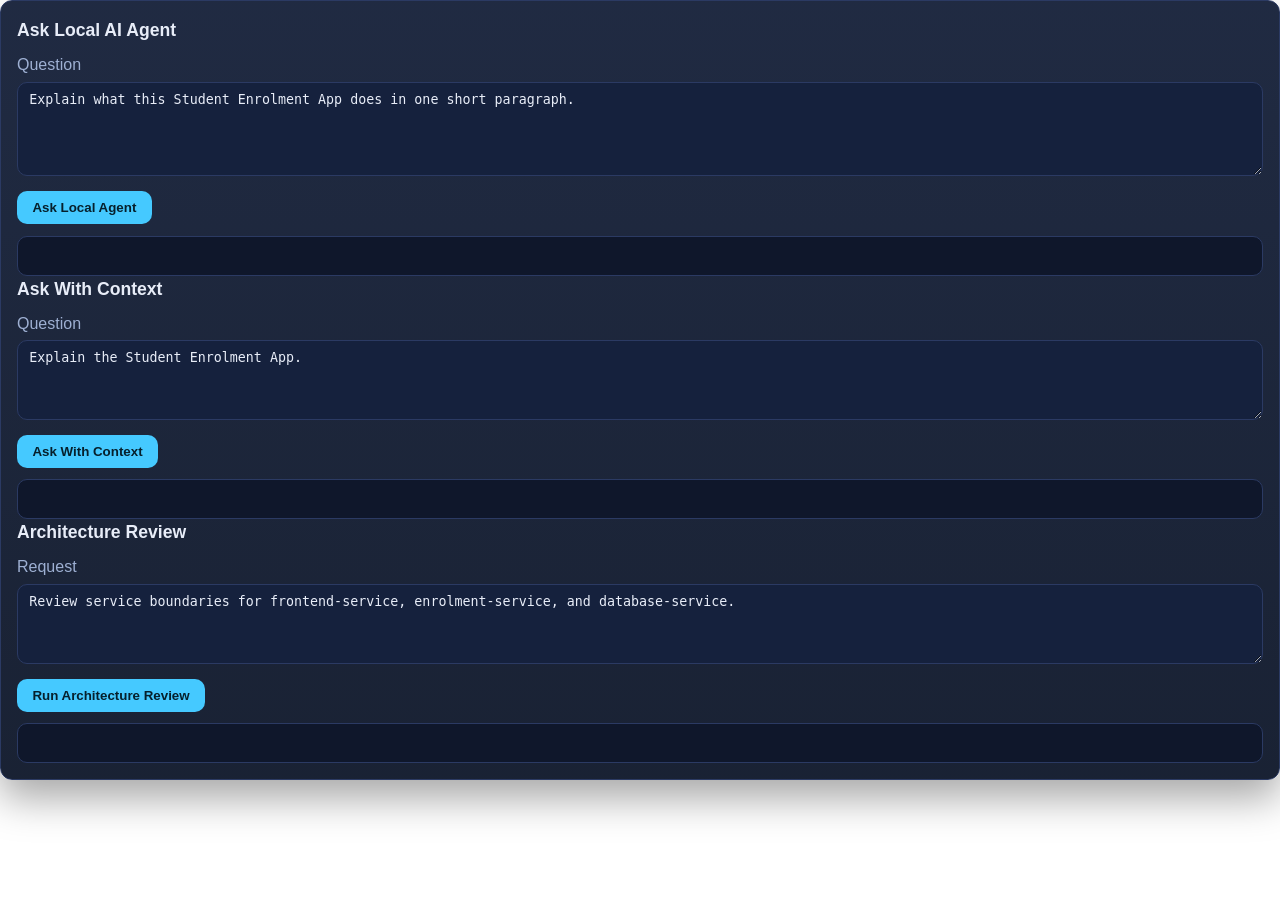
<file: frontend-service/templates/tabs/ai-mode.html>
<!DOCTYPE html>
<html>
<head>
    <meta charset="utf-8">
    <title>AI Mode</title>
    <link rel="stylesheet" href="/css/styles.css">
    <style>
        body { margin: 0; min-height: auto; background: transparent; }
        .app-shell { max-width: none; padding: 0; }
    </style>
</head>
<body>
<main class="app-shell">
    <section class="card">
        <h2>Ask Local AI Agent</h2>

        <form id="ask-form">
            <label for="question">Question</label>
            <textarea id="question" name="question" rows="5">Explain what this Student Enrolment App does in one short paragraph.</textarea>
            <button type="submit">Ask Local Agent</button>
        </form>

        <div id="agent-result" class="panel"></div>

        <h2>Ask With Context</h2>

        <form id="ask-with-context-form">
            <label for="context-question">Question</label>
            <textarea id="context-question" name="question" rows="4">Explain the Student Enrolment App.</textarea>
            <button type="submit">Ask With Context</button>
        </form>

        <div id="context-result" class="panel"></div>

        <h2>Architecture Review</h2>

        <form id="architecture-review-form">
            <label for="architecture_request">Request</label>
            <textarea id="architecture_request" name="architecture_request" rows="4">Review service boundaries for frontend-service, enrolment-service, and database-service.</textarea>
            <button type="submit">Run Architecture Review</button>
        </form>

        <div id="architecture-result" class="panel"></div>
    </section>
</main>

<script>
const askForm = document.getElementById("ask-form");
const askWithContextForm = document.getElementById("ask-with-context-form");
const architectureReviewForm = document.getElementById("architecture-review-form");

async function renderIntoPanel(panelId, url, options = {}) {
    const panel = document.getElementById(panelId);

    try {
        const response = await fetch(url, options);
        const body = await response.text();
        panel.innerHTML = body;
    } catch (error) {
        panel.innerHTML = `<p>Request failed.</p><pre>${error}</pre>`;
    }
}

askForm.addEventListener("submit", (event) => {
    event.preventDefault();
    const formData = new URLSearchParams(new FormData(askForm));
    renderIntoPanel("agent-result", "http://localhost:5001/ask", {
        method: "POST",
        headers: { "Content-Type": "application/x-www-form-urlencoded" },
        body: formData,
    });
});

askWithContextForm.addEventListener("submit", (event) => {
    event.preventDefault();
    const formData = new URLSearchParams(new FormData(askWithContextForm));
    renderIntoPanel("context-result", "http://localhost:5001/ask-with-context", {
        method: "POST",
        headers: { "Content-Type": "application/x-www-form-urlencoded" },
        body: formData,
    });
});

architectureReviewForm.addEventListener("submit", (event) => {
    event.preventDefault();
    const formData = new URLSearchParams(new FormData(architectureReviewForm));
    renderIntoPanel("architecture-result", "http://localhost:5001/architecture-review", {
        method: "POST",
        headers: { "Content-Type": "application/x-www-form-urlencoded" },
        body: formData,
    });
});
</script>
</body>
</html>
</file>
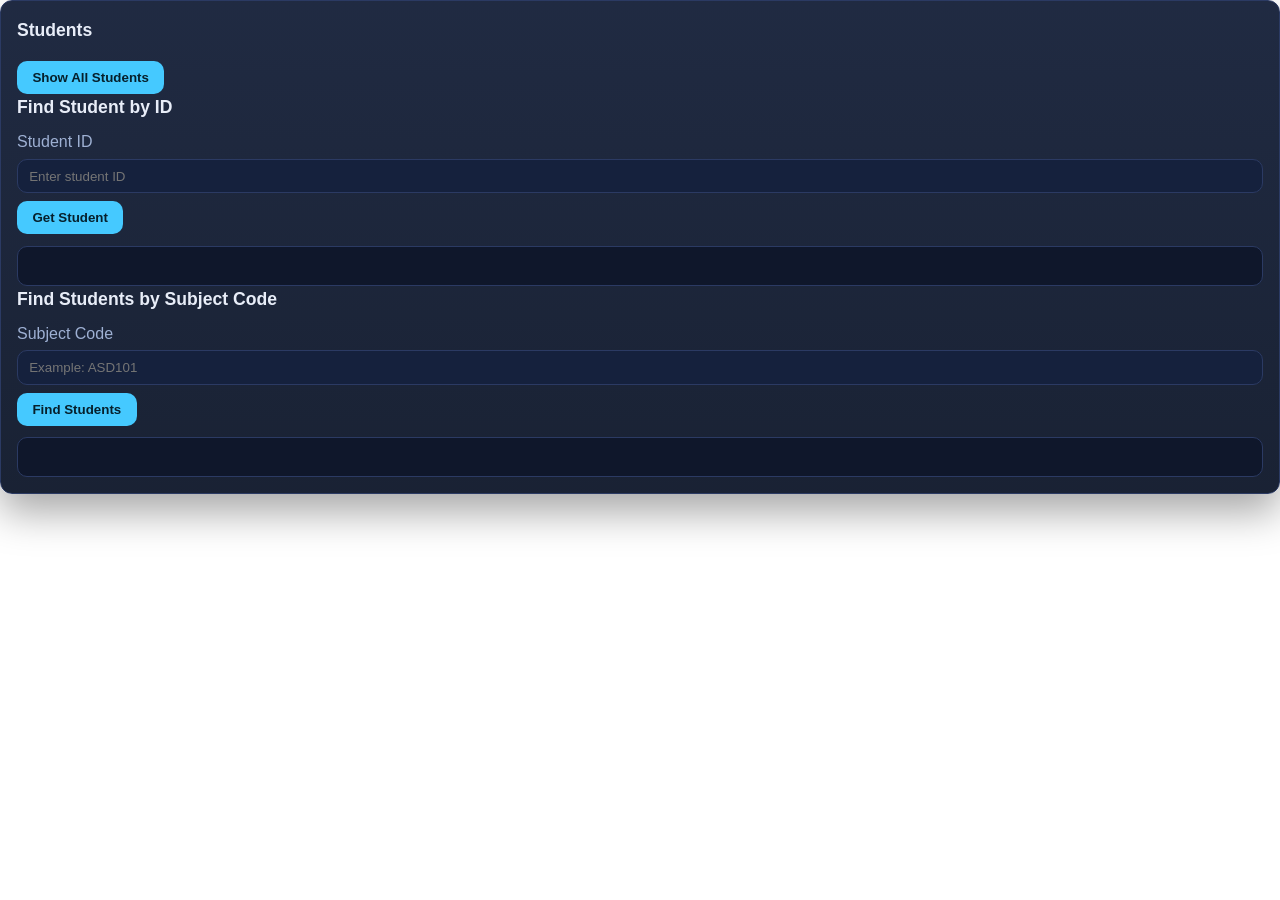
<file: frontend-service/templates/tabs/normal.html>
<!DOCTYPE html>
<html>
<head>
    <meta charset="utf-8">
    <title>Normal UI</title>
    <link rel="stylesheet" href="/css/styles.css">
    <style>
        body { margin: 0; min-height: auto; background: transparent; }
        .app-shell { max-width: none; padding: 0; }
    </style>
</head>
<body>
<main class="app-shell">
    <section class="card">
        <h2>Students</h2>

        <button id="toggle-students-btn" type="button">
            Show All Students
        </button>

        <div id="students-result" class="panel is-hidden"></div>

        <h2>Find Student by ID</h2>

        <form id="student-by-id-form">
            <label for="student_id">Student ID</label>
            <input id="student_id" name="student_id" type="number" min="1" placeholder="Enter student ID">
            <button type="submit">Get Student</button>
        </form>

        <div id="student-result" class="panel"></div>

        <h2>Find Students by Subject Code</h2>

        <form id="students-by-subject-form">
            <label for="subject_code">Subject Code</label>
            <input id="subject_code" name="subject_code" type="text" placeholder="Example: ASD101">
            <button type="submit">Find Students</button>
        </form>

        <div id="subject-result" class="panel"></div>
    </section>
</main>

<script>
const toggleStudentsBtn = document.getElementById("toggle-students-btn");
const studentsPanel = document.getElementById("students-result");
const studentByIdForm = document.getElementById("student-by-id-form");
const studentsBySubjectForm = document.getElementById("students-by-subject-form");

async function renderIntoPanel(panelId, url, options = {}) {
    const panel = document.getElementById(panelId);

    try {
        const response = await fetch(url, options);
        const body = await response.text();
        panel.innerHTML = body;
    } catch (error) {
        panel.innerHTML = `<p>Request failed.</p><pre>${error}</pre>`;
    }
}

toggleStudentsBtn.addEventListener("click", () => {
    const isHidden = studentsPanel.classList.contains("is-hidden");

    if (isHidden) {
        studentsPanel.classList.remove("is-hidden");
        toggleStudentsBtn.textContent = "Hide All Students";

        if (!studentsPanel.dataset.loaded) {
            renderIntoPanel("students-result", "http://localhost:5001/students");
            studentsPanel.dataset.loaded = "true";
        }
    } else {
        studentsPanel.classList.add("is-hidden");
        toggleStudentsBtn.textContent = "Show All Students";
    }
});

studentByIdForm.addEventListener("submit", (event) => {
    event.preventDefault();
    const formData = new FormData(studentByIdForm);
    const query = new URLSearchParams(formData).toString();
    renderIntoPanel("student-result", `http://localhost:5001/students/by-id?${query}`);
});

studentsBySubjectForm.addEventListener("submit", (event) => {
    event.preventDefault();
    const formData = new FormData(studentsBySubjectForm);
    const query = new URLSearchParams(formData).toString();
    renderIntoPanel("subject-result", `http://localhost:5001/students/by-subject?${query}`);
});
</script>
</body>
</html>
</file>
<file: css/styles.css>
:root {
    --bg-0: #0b1020;
    --bg-1: #111a31;
    --bg-2: #1a2645;
    --surface: #0f172b;
    --surface-alt: #15213d;
    --text: #e8edf8;
    --muted: #9eb0d3;
    --accent: #45c9ff;
    --accent-strong: #1eb1ee;
    --border: #2b3a63;
    --radius: 12px;
}

* {
    box-sizing: border-box;
}

body {
    margin: 0;
    min-height: 100vh;
    font-family: "Segoe UI", Tahoma, Geneva, Verdana, sans-serif;
    line-height: 1.5;
    color: var(--text);
    background:
        radial-gradient(1100px 540px at 10% -10%, #1e3263 0%, transparent 60%),
        radial-gradient(900px 480px at 100% 0%, #1a4e74 0%, transparent 58%),
        linear-gradient(160deg, var(--bg-0) 0%, var(--bg-1) 46%, var(--bg-2) 100%);
}

.app-shell {
    max-width: 1100px;
    margin: 0 auto;
    padding: 1.25rem;
}

.app-header {
    margin-bottom: 1rem;
}

.app-header h1 {
    margin: 0;
    font-size: 1.9rem;
}

.app-header p {
    margin: 0.4rem 0 0;
    color: var(--muted);
}

.layout-grid {
    display: grid;
    grid-template-columns: 1.4fr 1fr;
    gap: 1rem;
}

.card {
    background: linear-gradient(180deg, rgba(20, 31, 56, 0.95), rgba(13, 22, 41, 0.95));
    border: 1px solid var(--border);
    border-radius: var(--radius);
    padding: 1rem;
    box-shadow: 0 18px 40px rgba(0, 0, 0, 0.35);
}

h2 {
    margin: 0 0 0.6rem;
    font-size: 1.1rem;
}

label {
    display: block;
    margin-bottom: 0.3rem;
    color: var(--muted);
}

button {
    margin-top: 0.5rem;
    padding: 0.5rem 0.9rem;
    border: 1px solid transparent;
    border-radius: 10px;
    font-weight: 600;
    color: #06202c;
    background: var(--accent);
    cursor: pointer;
}

button:hover {
    background: var(--accent-strong);
}

input,
textarea {
    width: 100%;
    padding: 0.55rem 0.7rem;
    border: 1px solid var(--border);
    border-radius: 10px;
    color: var(--text);
    background: var(--surface-alt);
}

.panel {
    margin-top: 0.7rem;
    padding: 0.75rem;
    border: 1px solid var(--border);
    border-radius: 10px;
    background: var(--surface);
    min-height: 2.5rem;
}

.is-hidden {
    display: none;
}

@media (max-width: 900px) {
    .layout-grid {
        grid-template-columns: 1fr;
    }
}
</file>
